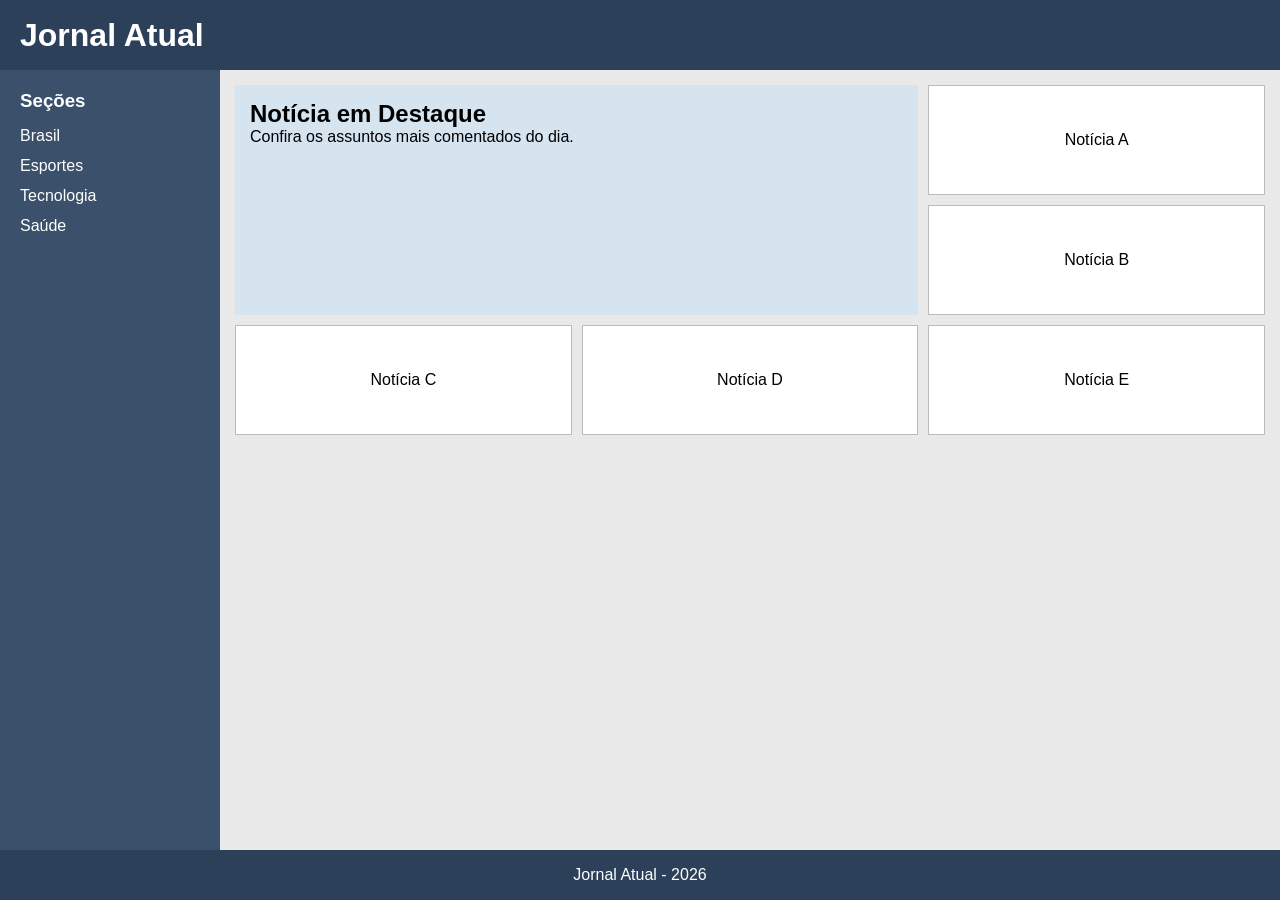
<file: atividade-1/index.html>
<!DOCTYPE html>
<html lang="pt-BR">
<head>
    <meta charset="UTF-8">
    <meta name="viewport" content="width=device-width, initial-scale=1.0">
    <title>Jornal Atual</title>
    <link rel="stylesheet" href="style.css">
</head>
<body>

    <div class="pagina">

        <header class="cabecalho">
            <h1>Jornal Atual</h1>
        </header>

        <aside class="menu">
            <h3>Seções</h3>

            <ul>
                <li>Brasil</li>
                <li>Esportes</li>
                <li>Tecnologia</li>
                <li>Saúde</li>
            </ul>
        </aside>

        <main class="principal">

            <section class="noticias">

                <div class="destaque">
                    <h2>Notícia em Destaque</h2>
                    <p>Confira os assuntos mais comentados do dia.</p>
                </div>

                <div class="bloco">Notícia A</div>
                <div class="bloco">Notícia B</div>
                <div class="bloco">Notícia C</div>
                <div class="bloco">Notícia D</div>
                <div class="bloco">Notícia E</div>

            </section>

        </main>

        <footer class="rodape">
            Jornal Atual - 2026
        </footer>

    </div>

</body>
</html>
</file>
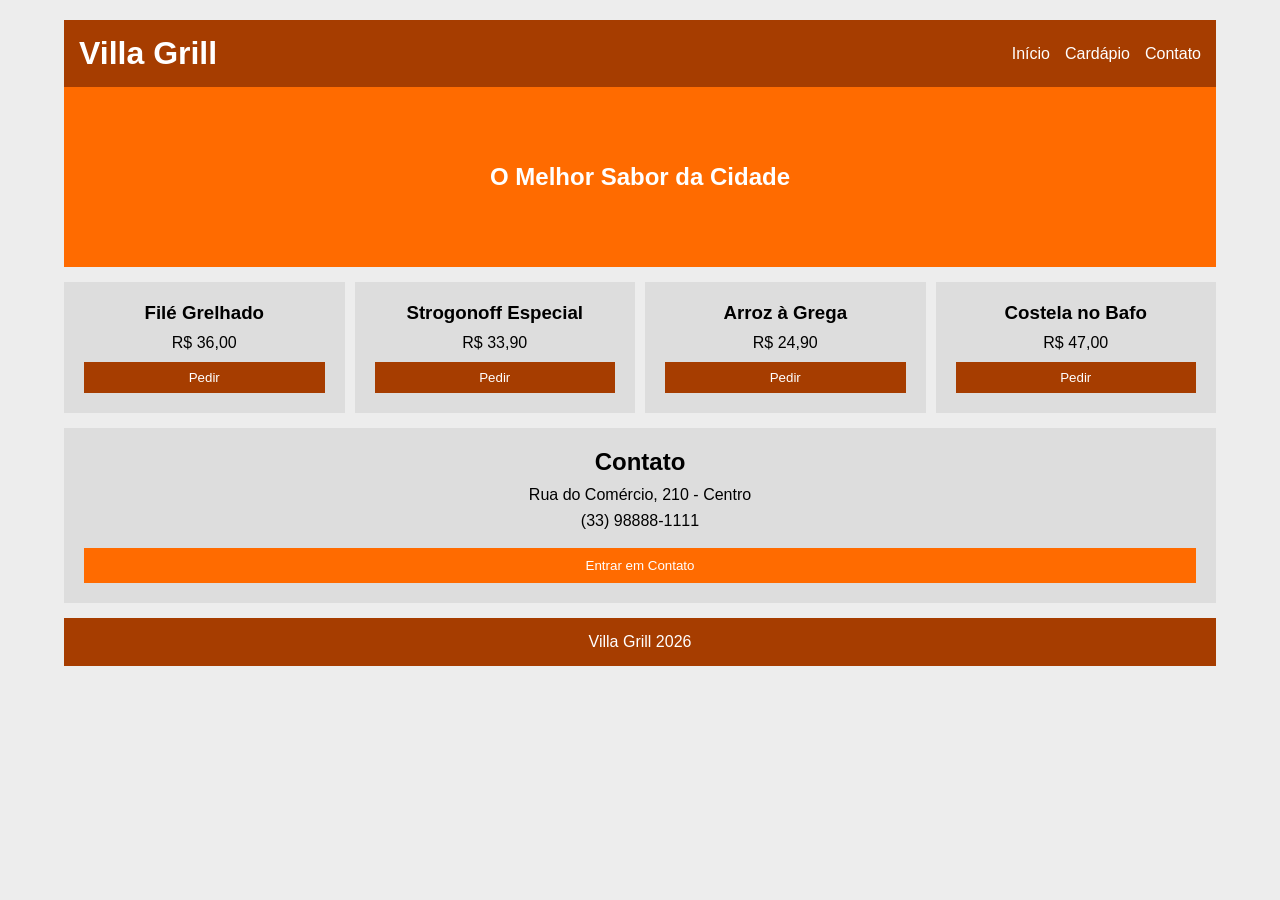
<file: atividade-2/index.html>
<!DOCTYPE html>
<html lang="pt-BR">
<head>
    <meta charset="UTF-8">
    <meta name="viewport" content="width=device-width, initial-scale=1.0">
    <title>Villa Grill</title>
    <link rel="stylesheet" href="style.css">
</head>
<body>

    <div class="pagina">

        <header class="cabecalho">

            <h1>Villa Grill</h1>

            <nav class="links">
                <a href="#">Início</a>
                <a href="#">Cardápio</a>
                <a href="#">Contato</a>
            </nav>

        </header>

        <section class="banner">
            <h2>O Melhor Sabor da Cidade</h2>
        </section>

        <section class="pratos">

            <div class="item">
                <h3>Filé Grelhado</h3>
                <p>R$ 36,00</p>
                <button>Pedir</button>
            </div>

            <div class="item">
                <h3>Strogonoff Especial</h3>
                <p>R$ 33,90</p>
                <button>Pedir</button>
            </div>

            <div class="item">
                <h3>Arroz à Grega</h3>
                <p>R$ 24,90</p>
                <button>Pedir</button>
            </div>

            <div class="item">
                <h3>Costela no Bafo</h3>
                <p>R$ 47,00</p>
                <button>Pedir</button>
            </div>

        </section>

        <section class="contato">
            <h2>Contato</h2>
            <p>Rua do Comércio, 210 - Centro</p>
            <p>(33) 98888-1111</p>
            <button>Entrar em Contato</button>
        </section>

        <footer class="rodape">
            Villa Grill 2026
        </footer>

    </div>

</body>
</html>
</file>
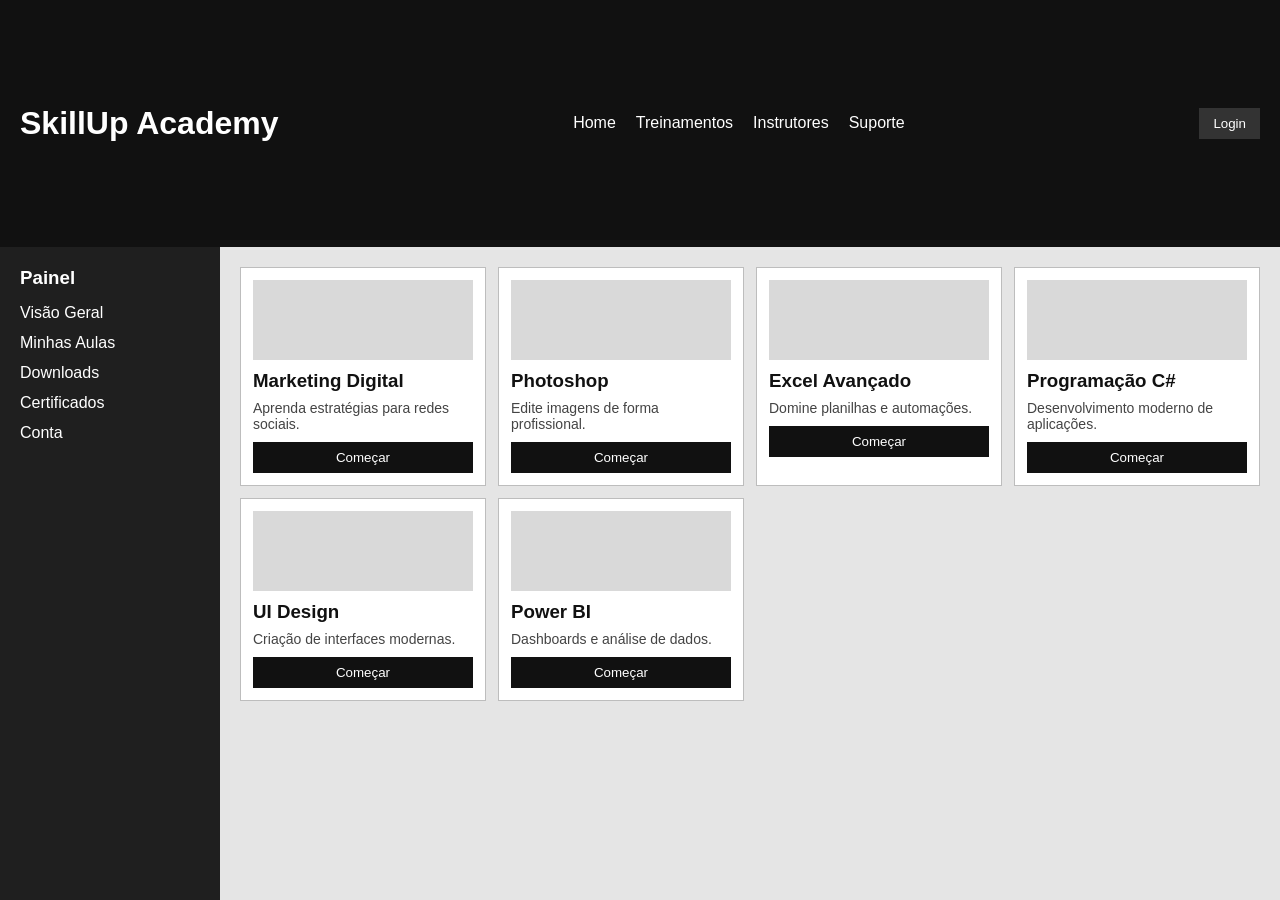
<file: atividade-3/index.html>
<!DOCTYPE html>
<html lang="pt-BR">
<head>
    <meta charset="UTF-8">
    <meta name="viewport" content="width=device-width, initial-scale=1.0">
    <title>SkillUp Academy</title>
    <link rel="stylesheet" href="style.css">
</head>
<body>

    <div class="pagina">

        <header class="cabecalho">

            <div class="logo">
                <h1>SkillUp Academy</h1>
            </div>

            <nav class="menu">
                <a href="#">Home</a>
                <a href="#">Treinamentos</a>
                <a href="#">Instrutores</a>
                <a href="#">Suporte</a>
            </nav>

            <button class="botao-login">
                Login
            </button>

        </header>

        <aside class="barra-lateral">

            <h3>Painel</h3>

            <ul>
                <li>Visão Geral</li>
                <li>Minhas Aulas</li>
                <li>Downloads</li>
                <li>Certificados</li>
                <li>Conta</li>
            </ul>

        </aside>

        <main class="area-principal">

            <section class="grade-cursos">

                <div class="box-curso">
                    <div class="mini-banner"></div>
                    <h3>Marketing Digital</h3>
                    <p>Aprenda estratégias para redes sociais.</p>
                    <button>Começar</button>
                </div>

                <div class="box-curso">
                    <div class="mini-banner"></div>
                    <h3>Photoshop</h3>
                    <p>Edite imagens de forma profissional.</p>
                    <button>Começar</button>
                </div>

                <div class="box-curso">
                    <div class="mini-banner"></div>
                    <h3>Excel Avançado</h3>
                    <p>Domine planilhas e automações.</p>
                    <button>Começar</button>
                </div>

                <div class="box-curso">
                    <div class="mini-banner"></div>
                    <h3>Programação C#</h3>
                    <p>Desenvolvimento moderno de aplicações.</p>
                    <button>Começar</button>
                </div>

                <div class="box-curso">
                    <div class="mini-banner"></div>
                    <h3>UI Design</h3>
                    <p>Criação de interfaces modernas.</p>
                    <button>Começar</button>
                </div>

                <div class="box-curso">
                    <div class="mini-banner"></div>
                    <h3>Power BI</h3>
                    <p>Dashboards e análise de dados.</p>
                    <button>Começar</button>
                </div>

            </section>

        </main>

    </div>

</body>
</html>
</file>
<file: atividade-1/style.css>
* {
    margin: 0;
    padding: 0;
    box-sizing: border-box;
    font-family: Tahoma, sans-serif;
}

body {
    background-color: #e9e9e9;
}

.pagina {
    display: grid;
    grid-template-areas:
        "cabecalho cabecalho"
        "menu principal"
        "rodape rodape";
    grid-template-columns: 220px 1fr;
    grid-template-rows: 70px 1fr 50px;
    min-height: 100vh;
}

.cabecalho {
    grid-area: cabecalho;
    background-color: #2d4059;
    color: white;
    display: flex;
    align-items: center;
    padding-left: 20px;
}

.menu {
    grid-area: menu;
    background-color: #3a506b;
    color: white;
    padding: 20px;
}

.menu h3 {
    margin-bottom: 15px;
}

.menu ul {
    list-style: none;
}

.menu li {
    margin-bottom: 12px;
}

.principal {
    grid-area: principal;
    padding: 15px;
}

.noticias {
    display: grid;
    grid-template-columns: repeat(3, 1fr);
    grid-template-rows: repeat(3, 110px);
    gap: 10px;
}

.destaque {
    background-color: #d6e4f0;
    padding: 15px;
    grid-column: span 2;
    grid-row: span 2;
}

.bloco {
    background-color: white;
    border: 1px solid #bbbbbb;
    display: flex;
    justify-content: center;
    align-items: center;
}

.rodape {
    grid-area: rodape;
    background-color: #2d4059;
    color: white;
    display: flex;
    justify-content: center;
    align-items: center;
}
</file>
<file: atividade-2/style.css>
* {
    margin: 0;
    padding: 0;
    box-sizing: border-box;
    font-family: Arial, sans-serif;
}

body {
    background-color: #ededed;
}

.pagina {
    width: 90%;
    margin: 20px auto;
}

.cabecalho {
    background-color: #a63d00;
    color: white;
    padding: 15px;

    display: flex;
    justify-content: space-between;
    align-items: center;
}

.links {
    display: flex;
    gap: 15px;
}

.links a {
    text-decoration: none;
    color: white;
}

.banner {
    background-color: #ff6b00;
    color: white;
    height: 180px;

    display: flex;
    justify-content: center;
    align-items: center;

    text-align: center;
}

.pratos {
    display: grid;
    grid-template-columns: repeat(4, 1fr);
    gap: 10px;
    margin: 15px 0;
}

.item {
    background-color: #dddddd;
    padding: 20px;
    text-align: center;
}

.item h3 {
    margin-bottom: 10px;
}

.item p {
    margin-bottom: 10px;
}

.item button {
    width: 100%;
    padding: 8px;
    border: none;
    background-color: #a63d00;
    color: white;
}

.contato {
    background-color: #dddddd;
    padding: 20px;
    text-align: center;
    margin-bottom: 15px;
}

.contato h2 {
    margin-bottom: 10px;
}

.contato p {
    margin-bottom: 8px;
}

.contato button {
    width: 100%;
    padding: 10px;
    border: none;
    background-color: #ff6b00;
    color: white;
    margin-top: 10px;
}

.rodape {
    background-color: #a63d00;
    color: white;
    text-align: center;
    padding: 15px;
}

@media (max-width: 768px) {

    .pratos {
        grid-template-columns: repeat(2, 1fr);
    }

    .links {
        gap: 8px;
    }

    .pagina {
        width: 95%;
    }
}

@media (max-width: 480px) {

    .cabecalho {
        flex-direction: column;
        text-align: center;
    }

    .links {
        flex-direction: column;
        margin-top: 10px;
    }

    .pratos {
        grid-template-columns: 1fr;
    }

    .item button,
    .contato button {
        width: 100%;
    }
}
</file>
<file: atividade-3/style.css>
* {
    margin: 0;
    padding: 0;
    box-sizing: border-box;
    font-family: Arial, sans-serif;
}

body {
    background-color: #e5e5e5;
}

.pagina {
    display: grid;
    grid-template-areas:
        "cabecalho cabecalho"
        "lateral principal";
    grid-template-columns: 220px 1fr;
    min-height: 100vh;
}

.cabecalho {
    grid-area: cabecalho;
    background-color: #111111;
    color: white;
    padding: 15px 20px;

    display: flex;
    justify-content: space-between;
    align-items: center;
}

.menu {
    display: flex;
    gap: 20px;
}

.menu a {
    color: white;
    text-decoration: none;
}

.botao-login {
    background-color: #333333;
    border: none;
    color: white;
    padding: 8px 14px;
}

.barra-lateral {
    grid-area: lateral;
    background-color: #1f1f1f;
    color: white;
    padding: 20px;
}

.barra-lateral h3 {
    margin-bottom: 15px;
}

.barra-lateral ul {
    list-style: none;
}

.barra-lateral li {
    margin-bottom: 12px;
}

.area-principal {
    grid-area: principal;
    padding: 20px;
}

.grade-cursos {
    display: grid;
    grid-template-columns: repeat(4, 1fr);
    gap: 12px;
}

.box-curso {
    background-color: white;
    border: 1px solid #bdbdbd;
    padding: 12px;

    display: flex;
    flex-direction: column;
}

.mini-banner {
    background-color: #d9d9d9;
    height: 80px;
    margin-bottom: 10px;
}

.box-curso h3 {
    margin-bottom: 8px;
    color: #111111;
}

.box-curso p {
    margin-bottom: 10px;
    font-size: 14px;
    color: #444444;
}

.box-curso button {
    background-color: #111111;
    color: white;
    border: none;
    padding: 8px;
}

@media (max-width: 768px) {

    .grade-cursos {
        grid-template-columns: repeat(2, 1fr);
    }

    .menu {
        gap: 10px;
    }

    .menu a {
        font-size: 14px;
    }

    .area-principal {
        padding: 10px;
    }
}

@media (max-width: 480px) {

    .pagina {
        grid-template-areas:
            "cabecalho"
            "lateral"
            "principal";
        grid-template-columns: 1fr;
    }

    .cabecalho {
        flex-direction: column;
        text-align: center;
        gap: 10px;
    }

    .menu {
        flex-direction: column;
    }

    .grade-cursos {
        grid-template-columns: 1fr;
    }

    .box-curso button,
    .botao-login {
        width: 100%;
    }

    .barra-lateral {
        text-align: center;
    }
}
</file>
